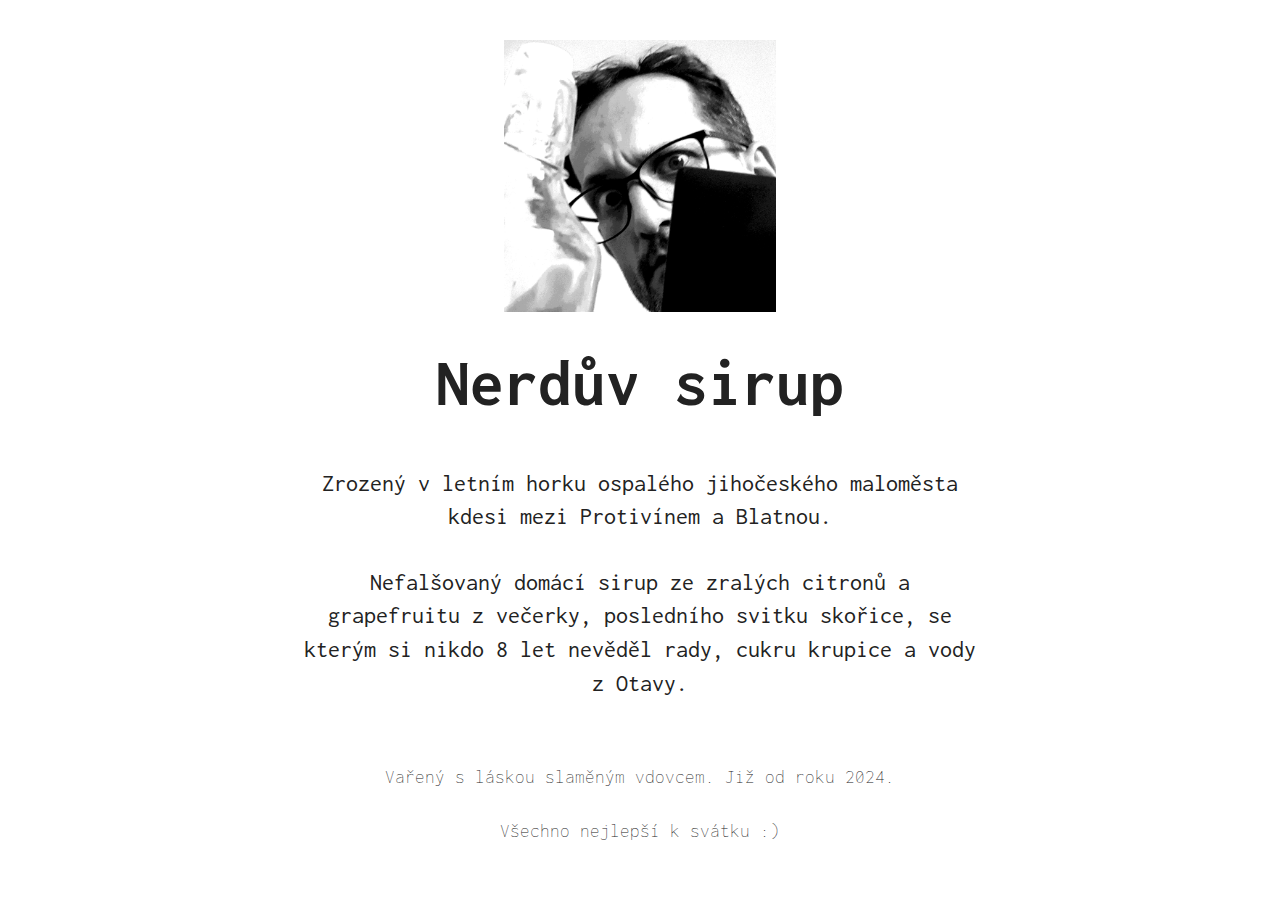
<file: index.html>
<!doctype html>
<html class="no-js" lang="cs">

	<head>
		<meta charset="utf-8">
		<meta name="viewport" content="width=device-width, initial-scale=1">
		<title>Nerdův sirup</title>

		<meta name="description" content="Nerdův sirup - Nefalšovaný domácí sirup ze zralých citronů, grapefruitu, s nádechem skořice.">

		<meta property="og:title" content="Nerdův sirup">
		<meta property="og:type" content="website">
		<meta property="og:url" content="https://nerduvsirup.cz">
		<meta property="og:image" content="img/nerd.webp">

		<link rel="icon" href="/favicon.ico" sizes="any">
		<link rel="apple-touch-icon" href="icon.png">

		<link rel="preconnect" href="https://fonts.googleapis.com">
		<link rel="preconnect" href="https://fonts.gstatic.com" crossorigin>
		<link href="https://fonts.googleapis.com/css2?family=Inconsolata:wght@200..900" rel="stylesheet">

		<link rel="stylesheet" href="css/style.css">
	</head>

	<body class="inconsolata-200">
		<main>
			<img src="img/nerd.webp" width=1400 class="banner"/>

			<h1>Nerdův sirup</h1>

			<p>
			Zrozený v letním horku ospalého jihočeského maloměsta kdesi mezi Protivínem a Blatnou.
			</p>

			<p>
			Nefalšovaný domácí sirup ze zralých citronů a grapefruitu z večerky, posledního svitku skořice, se kterým si nikdo 8 let nevěděl rady, cukru krupice a vody z Otavy.
			</p>
		</main>

		<footer>
			<small>Vařený s láskou slaměným vdovcem. Již od roku 2024.<br/><br/>Všechno nejlepší k svátku :)</small>
		</footer>
	</body>

</html>
</file>
<file: css/style.css>
/*! HTML5 Boilerplate v9.0.1 | MIT License | https://html5boilerplate.com/ */

/* main.css 3.0.0 | MIT License | https://github.com/h5bp/main.css#readme */
/*
 * What follows is the result of much research on cross-browser styling.
 * Credit left inline and big thanks to Nicolas Gallagher, Jonathan Neal,
 * Kroc Camen, and the H5BP dev community and team.
 */

/* ==========================================================================
   Base styles: opinionated defaults
   ========================================================================== */

html {
  color: #222;
  font-size: 1em;
  line-height: 1.4;
}

/*
 * Remove text-shadow in selection highlight:
 * https://twitter.com/miketaylr/status/12228805301
 *
 * Customize the background color to match your design.
 */

::-moz-selection {
  background: #b3d4fc;
  text-shadow: none;
}

::selection {
  background: #b3d4fc;
  text-shadow: none;
}

/*
 * A better looking default horizontal rule
 */

hr {
  display: block;
  height: 1px;
  border: 0;
  border-top: 1px solid #ccc;
  margin: 1em 0;
  padding: 0;
}

/*
 * Remove the gap between audio, canvas, iframes,
 * images, videos and the bottom of their containers:
 * https://github.com/h5bp/html5-boilerplate/issues/440
 */

audio,
canvas,
iframe,
img,
svg,
video {
  vertical-align: middle;
}

/*
 * Remove default fieldset styles.
 */

fieldset {
  border: 0;
  margin: 0;
  padding: 0;
}

/*
 * Allow only vertical resizing of textareas.
 */

textarea {
  resize: vertical;
}

/* ==========================================================================
   Author's custom styles
   ========================================================================== */

/* ==========================================================================
   Helper classes
   ========================================================================== */

/*
 * Hide visually and from screen readers
 */

.hidden,
[hidden] {
  display: none !important;
}

/*
 * Hide only visually, but have it available for screen readers:
 * https://snook.ca/archives/html_and_css/hiding-content-for-accessibility
 *
 * 1. For long content, line feeds are not interpreted as spaces and small width
 *    causes content to wrap 1 word per line:
 *    https://medium.com/@jessebeach/beware-smushed-off-screen-accessible-text-5952a4c2cbfe
 */

.visually-hidden {
  border: 0;
  clip: rect(0, 0, 0, 0);
  height: 1px;
  margin: -1px;
  overflow: hidden;
  padding: 0;
  position: absolute;
  white-space: nowrap;
  width: 1px;
  /* 1 */
}

/*
 * Extends the .visually-hidden class to allow the element
 * to be focusable when navigated to via the keyboard:
 * https://www.drupal.org/node/897638
 */

.visually-hidden.focusable:active,
.visually-hidden.focusable:focus {
  clip: auto;
  height: auto;
  margin: 0;
  overflow: visible;
  position: static;
  white-space: inherit;
  width: auto;
}

/*
 * Hide visually and from screen readers, but maintain layout
 */

.invisible {
  visibility: hidden;
}

/*
 * Clearfix: contain floats
 *
 * The use of `table` rather than `block` is only necessary if using
 * `::before` to contain the top-margins of child elements.
 */

.clearfix::before,
.clearfix::after {
  content: "";
  display: table;
}

.clearfix::after {
  clear: both;
}

/* ==========================================================================
   EXAMPLE Media Queries for Responsive Design.
   These examples override the primary ('mobile first') styles.
   Modify as content requires.
   ========================================================================== */

@media only screen and (min-width: 35em) {
  /* Style adjustments for viewports that meet the condition */
}

@media print,
  (-webkit-min-device-pixel-ratio: 1.25),
  (min-resolution: 1.25dppx),
  (min-resolution: 120dpi) {
  /* Style adjustments for high resolution devices */
}

/* ==========================================================================
   Print styles.
   Inlined to avoid the additional HTTP request:
   https://www.phpied.com/delay-loading-your-print-css/
   ========================================================================== */

@media print {
  *,
  *::before,
  *::after {
    background: #fff !important;
    color: #000 !important;
    /* Black prints faster */
    box-shadow: none !important;
    text-shadow: none !important;
  }

  a,
  a:visited {
    text-decoration: underline;
  }

  a[href]::after {
    content: " (" attr(href) ")";
  }

  abbr[title]::after {
    content: " (" attr(title) ")";
  }

  /*
   * Don't show links that are fragment identifiers,
   * or use the `javascript:` pseudo protocol
   */
  a[href^="#"]::after,
  a[href^="javascript:"]::after {
    content: "";
  }

  pre {
    white-space: pre-wrap !important;
  }

  pre,
  blockquote {
    border: 1px solid #999;
    page-break-inside: avoid;
  }

  tr,
  img {
    page-break-inside: avoid;
  }

  p,
  h2,
  h3 {
    orphans: 3;
    widows: 3;
  }

  h2,
  h3 {
    page-break-after: avoid;
  }
}

/* Custom style */
.inconsolata-200 {
  font-family: "Inconsolata", monospace;
  font-optical-sizing: auto;
  font-weight: 200;
  font-style: normal;
  font-size: 16px;
  font-variation-settings: "wdth" 100;
}

html {
  font-family: 'Inconsolata', sans-serif;
}

h1,
h2,
h3,
h4,
h5 {
  line-height: 1.15;
}

h1 {
  font-weight: 700;
  margin-top: 0;
  font-size: 4.21em;
  text-align: center;
}

h2 { font-size: 3.16em; }

h3 { font-size: 2.37em; }

h4 { font-size: 1.78em; }

h5 { font-size: 1.33em; }

small { font-size: 1.2em; }

main {
  max-width: 680px;
  margin: auto;
  padding: 2rem;
  text-align: center;
}

footer {
  max-width: 680px;
  margin: 0 auto 1rem auto;
  text-align: center;
}

p {
  font-size: 1.5em;
  font-weight: 400;
  margin: 0 0 2rem 0;
}

.banner {
  max-width: 480px;
  width: 40%;
  margin: 0 auto 2rem auto;
  display: block;
}
</file>
